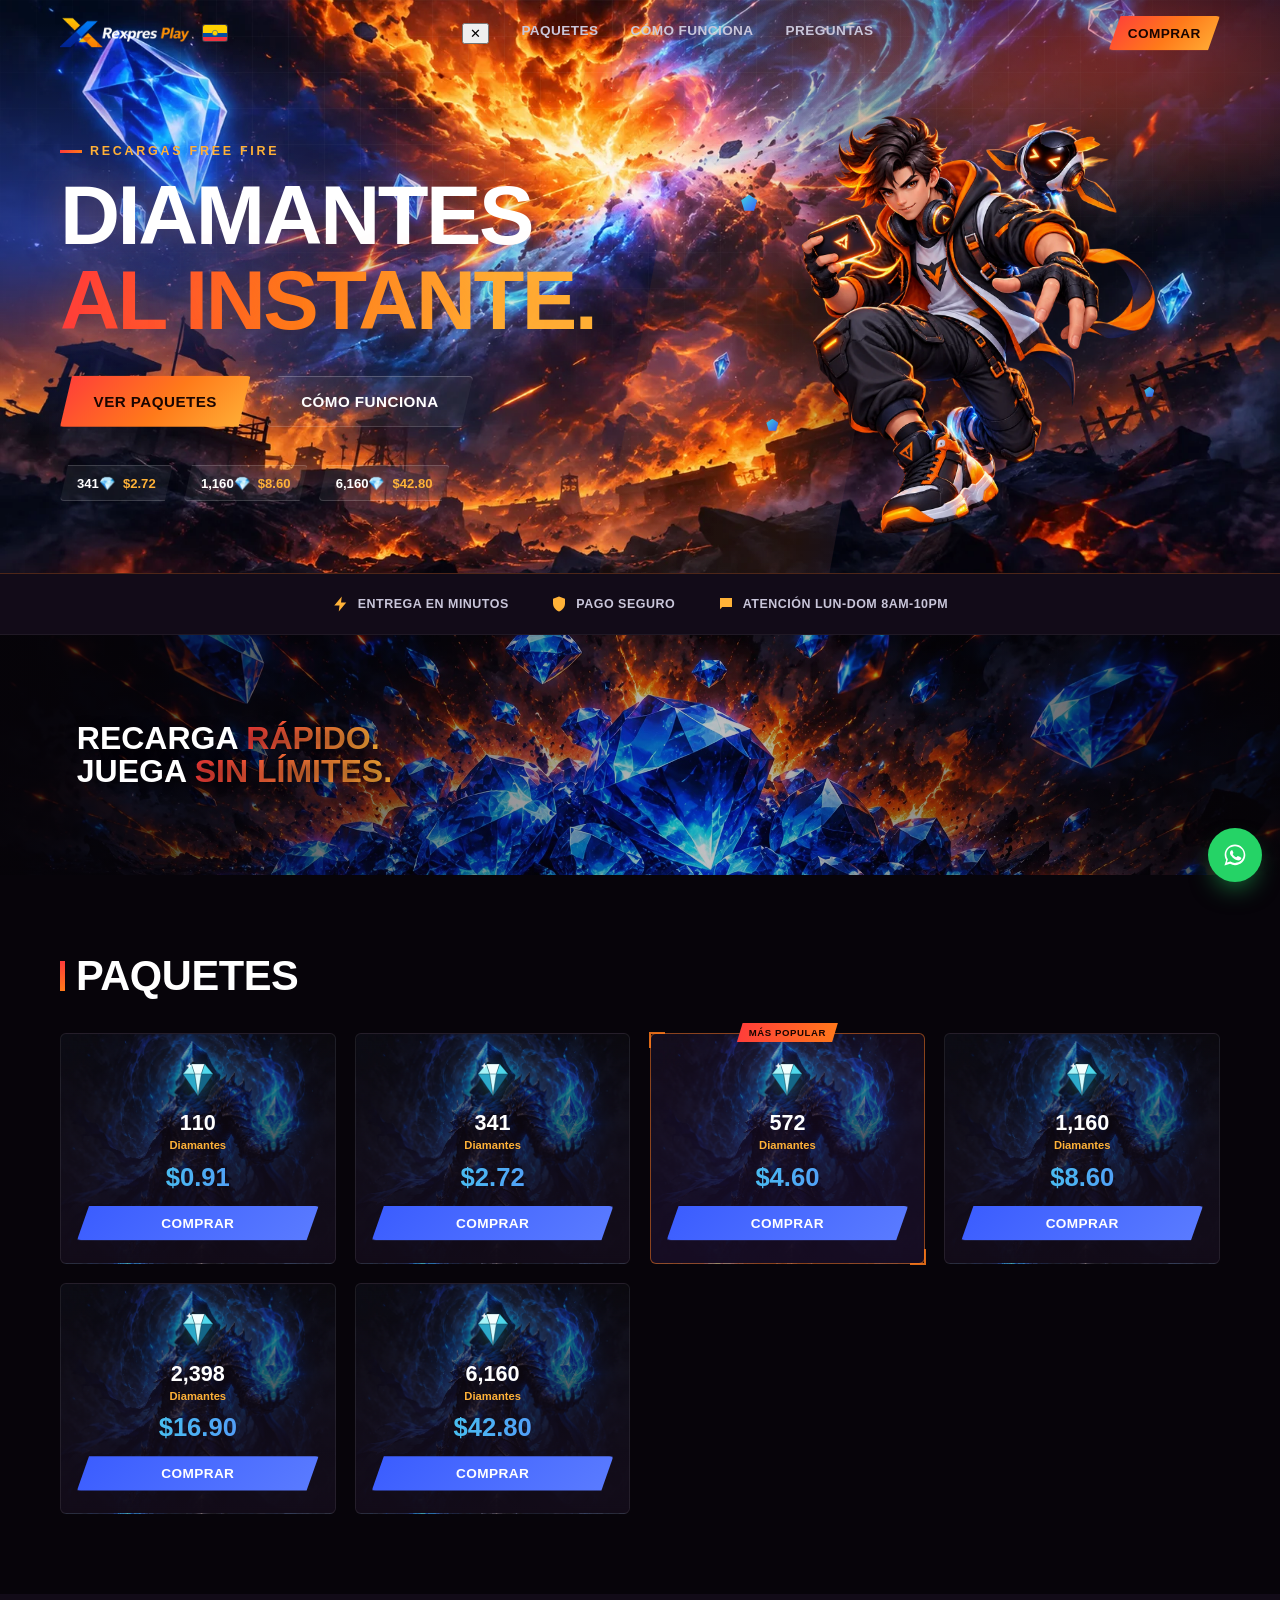
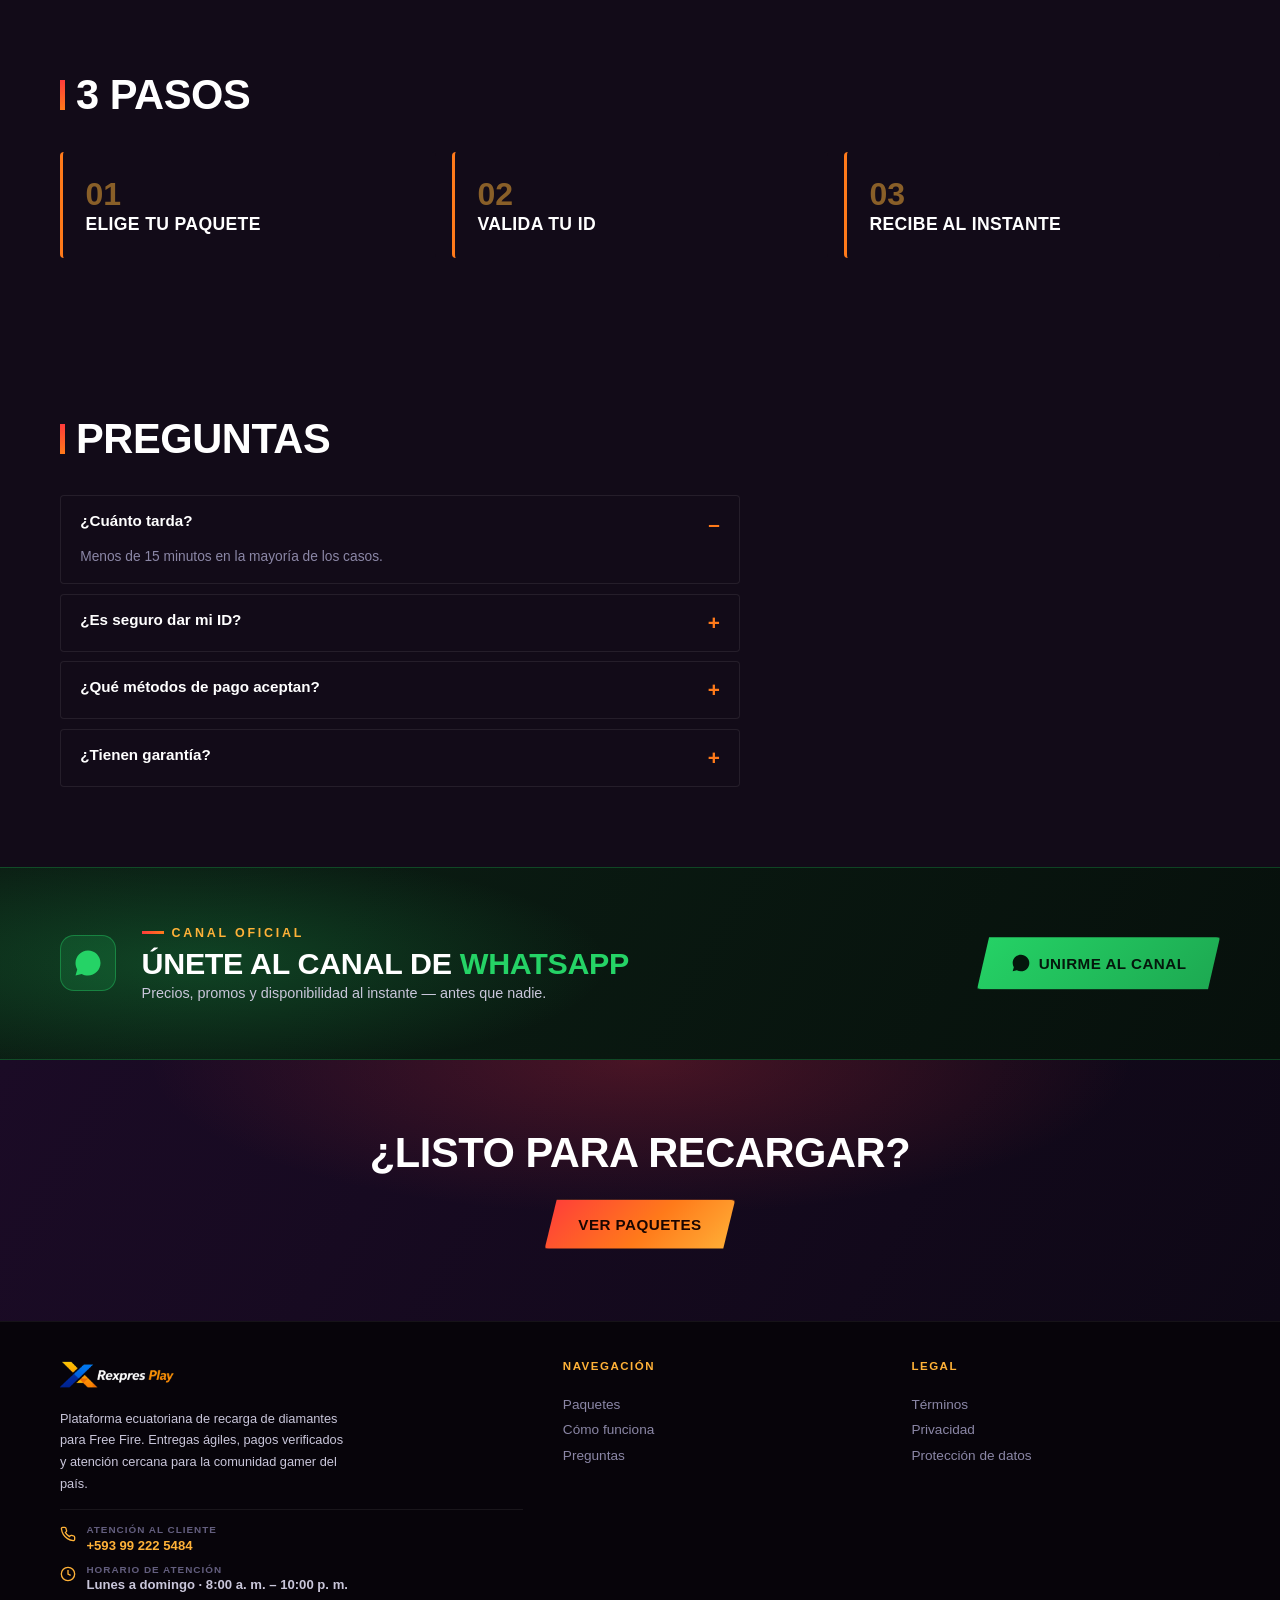
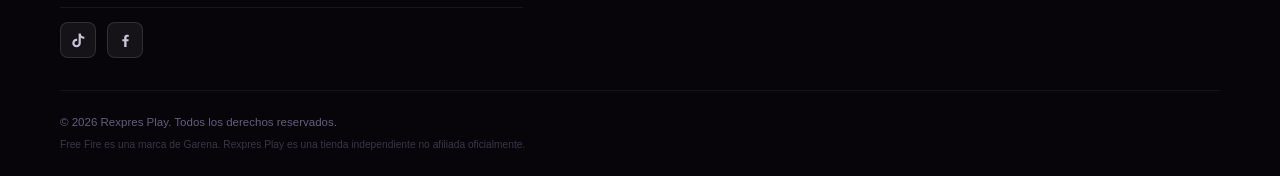
<file: index.html>
<!DOCTYPE html>
<html lang="es">
<head>
<meta charset="UTF-8">
<meta name="viewport" content="width=device-width, initial-scale=1.0">
<title>Rexpres Play — Diamantes Free Fire</title>
<meta name="description" content="Recarga diamantes de Free Fire al instante. Elige tu paquete, valida tu ID y paga seguro.">
<meta property="og:title" content="Rexpres Play — Diamantes Free Fire al instante">
<meta property="og:description" content="Elige tu paquete, coloca tu ID y paga seguro. Entrega en minutos.">
<meta property="og:image" content="og-image.webp">
<meta property="og:type" content="website">
<meta name="theme-color" content="#05070F">
<link rel="icon" href="data:image/svg+xml,%3Csvg xmlns='http://www.w3.org/2000/svg' viewBox='0 0 64 64'%3E%3Crect width='64' height='64' rx='10' fill='%2307040A'/%3E%3Cpolygon points='14,12 34,12 50,52 30,52' fill='%23FF7A1A'/%3E%3Cpolygon points='50,12 30,12 14,52 34,52' fill='%233A5CFF'/%3E%3C/svg%3E" type="image/svg+xml">
<style>
:root{
  --bg-0:#07040A; --bg-1:#120B18; --bg-2:#1B1024;
  --blue:#3A5CFF; --blue-2:#5B7CFF; --blue-glow:#7C97FF;
  --orange:#FF7A1A; --orange-2:#FFB238; --red:#FF3B3B;
  --cyan:#3FE0E8;
  --ink:#FFFFFF; --ink-dim:#C9C6DA; --ink-faint:#8B87A6; --muted:#635E7E;
  --paper:#F5F6FC;
  --font-d:Arial,Helvetica,sans-serif; --font-b:Arial,Helvetica,sans-serif; --font-m:Arial,Helvetica,sans-serif;
  --ease:cubic-bezier(.2,.85,.3,1);
}
*,*::before,*::after{box-sizing:border-box;}
html{scroll-behavior:smooth;}
@media (prefers-reduced-motion:reduce){*{animation-duration:.001ms!important;transition-duration:.001ms!important;}}
body{margin:0;background:var(--bg-0);color:var(--ink);font-family:var(--font-b);-webkit-font-smoothing:antialiased;overflow-x:hidden;}
img,svg{display:block;max-width:100%;}
a{color:inherit;text-decoration:none;}
h1,h2,h3{font-family:var(--font-d);margin:0;line-height:1.02;}
p{margin:0;}
.wrap{width:min(1160px,100% - 2rem);margin-inline:auto;}
::selection{background:var(--orange);color:var(--bg-0);}
:focus-visible{outline:3px solid var(--orange);outline-offset:2px;}

/* ---------- BUTTONS ---------- */
.btn{display:inline-flex;align-items:center;justify-content:center;gap:.5rem;font-family:var(--font-d);font-weight:900;letter-spacing:.03em;text-transform:uppercase;padding:1rem 2.1rem;border-radius:4px;border:none;cursor:pointer;transition:transform .2s var(--ease),box-shadow .2s var(--ease);font-size:.95rem;clip-path:polygon(12px 0,100% 0,calc(100% - 12px) 100%,0 100%);}
.btn--fire{background:linear-gradient(135deg,var(--red),var(--orange) 55%,var(--orange-2));color:#1A0500;box-shadow:0 0 0 1px rgba(255,122,26,.4),0 14px 34px -10px rgba(255,59,59,.7);}
.btn--fire:hover{transform:translateY(-2px) scale(1.02);box-shadow:0 0 0 1px rgba(255,122,26,.6),0 18px 40px -8px rgba(255,59,59,.85);}
.btn--ghost{background:rgba(255,255,255,.05);color:var(--ink);border:1px solid rgba(255,255,255,.22);}
.btn--ghost:hover{border-color:var(--orange);color:var(--orange-2);}
.btn--block{width:100%;}
.btn--blue{background:linear-gradient(135deg,var(--blue),var(--blue-2));color:#fff;box-shadow:0 0 0 1px rgba(91,124,255,.4),0 12px 28px -8px rgba(58,92,255,.7);}
.btn--blue:hover{transform:translateY(-2px);}

/* ---------- HEADER ---------- */
.site-header{position:fixed;inset:0 0 auto 0;z-index:200;padding:1rem 0;transition:background .3s,padding .3s;}
.site-header.on{background:rgba(5,7,15,.86);backdrop-filter:blur(12px);padding:.65rem 0;border-bottom:1px solid rgba(248,249,255,.06);}
.h-inner{display:flex;align-items:center;justify-content:space-between;gap:1rem;}
.brand{display:flex;align-items:center;gap:.55rem;}
.brand-logo{height:34px;width:auto;flex:none;}
.bmark{width:30px;height:26px;position:relative;flex:none;}
.bslab{position:absolute;width:60%;height:46%;clip-path:polygon(0 0,70% 0,100% 100%,30% 100%);}
.bslab.a{top:0;left:0;background:var(--blue-2);}
.bslab.b{bottom:0;right:0;background:var(--orange);}
.bword{font-family:var(--font-d);font-weight:900;font-size:1.2rem;text-transform:uppercase;letter-spacing:-.01em;}
.bword b{color:var(--ink);}
.bword i{color:var(--orange-2);font-style:normal;}
.flag-ec{width:24px;height:16px;border-radius:2px;overflow:hidden;flex:none;box-shadow:0 0 0 1px rgba(255,255,255,.18);margin-left:2px;}
.nav{display:flex;gap:2rem;}
.nav a{font-size:.85rem;font-weight:700;color:var(--ink-dim);text-transform:uppercase;letter-spacing:.03em;}
.nav a:hover{color:var(--orange-2);}
.h-actions{display:flex;align-items:center;gap:1rem;}
.navtog{display:none;background:none;border:none;width:34px;height:34px;flex-direction:column;justify-content:center;gap:5px;cursor:pointer;}
.navtog span{height:2px;background:var(--ink);border-radius:2px;}

/* ---------- HERO ---------- */
.hero{position:relative;padding:9rem 0 4.5rem;overflow:hidden;}
.hero::before{content:"";position:absolute;inset:0;
  background-image:
    radial-gradient(55% 50% at 88% 8%, rgba(255,59,59,.35), transparent 60%),
    radial-gradient(50% 45% at 78% 18%, rgba(255,122,26,.3), transparent 60%),
    radial-gradient(65% 60% at 4% 40%, rgba(58,92,255,.45), transparent 60%),
    url('hero-bg.webp');
  background-size:auto,auto,auto,cover;
  background-position:center;
  background-repeat:no-repeat;
  background-color:var(--bg-0);
  z-index:-3;}
.hero::after{content:"";position:absolute;inset:0;background-image:linear-gradient(rgba(255,255,255,.045) 1px,transparent 1px),linear-gradient(90deg,rgba(255,255,255,.045) 1px,transparent 1px);background-size:36px 36px;mask-image:radial-gradient(65% 60% at 50% 15%,black,transparent);z-index:-2;}
.hero-slash{position:absolute;top:-15%;left:38%;width:60%;height:150%;background:linear-gradient(100deg,rgba(255,122,26,0) 0%,rgba(255,122,26,.12) 45%,rgba(58,92,255,.14) 60%,rgba(58,92,255,0) 100%);clip-path:polygon(30% 0,60% 0,40% 100%,10% 100%);z-index:-1;pointer-events:none;}
.hero-grid{display:grid;grid-template-columns:1.1fr .9fr;gap:2.5rem;align-items:center;position:relative;}
.eyebrow{font-family:var(--font-m);font-weight:900;font-size:.78rem;letter-spacing:.22em;text-transform:uppercase;color:var(--orange-2);margin:0 0 1rem;display:flex;align-items:center;gap:.5rem;}
.eyebrow::before{content:"";width:22px;height:3px;background:linear-gradient(90deg,var(--red),var(--orange));}
.hero h1{font-size:clamp(2.9rem,7.4vw,5.2rem);font-weight:900;letter-spacing:-.03em;text-transform:uppercase;text-shadow:0 0 40px rgba(255,122,26,.35);}
.hero h1 em{font-style:normal;background:linear-gradient(100deg,var(--red) 5%,var(--orange) 45%,var(--orange-2) 80%);-webkit-background-clip:text;background-clip:text;color:transparent;}
.hero-cta{display:flex;gap:1rem;flex-wrap:wrap;margin-top:2rem;}

.gemwrap{position:relative;display:flex;align-items:center;justify-content:center;min-height:320px;}
.gem-big{width:min(320px,80vw);filter:drop-shadow(0 30px 60px rgba(58,92,255,.35));animation:spin 14s linear infinite;}
@keyframes spin{0%{transform:rotateY(0);}50%{transform:rotateY(18deg);}100%{transform:rotateY(0);}}
.gem-particle{position:absolute;clip-path:polygon(50% 0%,100% 35%,80% 100%,20% 100%,0% 35%);background:linear-gradient(135deg,var(--cyan),var(--blue));animation:float 8s ease-in-out infinite;}
@keyframes float{0%,100%{transform:translateY(0) rotate(0);}50%{transform:translateY(-22px) rotate(14deg);}}
.hero-char{position:absolute;inset:0;margin:auto;max-width:min(420px,85vw);max-height:520px;z-index:2;filter:drop-shadow(0 25px 50px rgba(0,0,0,.55));animation:float 7s ease-in-out infinite;}

.promo-banner{position:relative;height:clamp(140px,22vw,240px);overflow:hidden;background:linear-gradient(120deg,#1B0B26,#0E0816);}
.promo-banner img{width:100%;height:100%;object-fit:cover;object-position:center;}
.promo-banner .pb-overlay{position:absolute;inset:0;background:linear-gradient(90deg,rgba(7,4,10,.85) 0%,rgba(7,4,10,.25) 55%,rgba(7,4,10,.75) 100%);
  display:flex;align-items:center;padding:0 6vw;}
.promo-banner h3{font-size:clamp(1.3rem,3.5vw,2rem);text-transform:uppercase;color:#fff;text-shadow:0 2px 12px rgba(0,0,0,.6);}
.promo-banner h3 em{font-style:normal;background:linear-gradient(100deg,var(--red),var(--orange-2));-webkit-background-clip:text;background-clip:text;color:transparent;}

.quickpick{display:flex;gap:.7rem;margin-top:2.4rem;flex-wrap:wrap;}
.qchip{display:flex;align-items:center;gap:.5rem;background:rgba(255,255,255,.06);border:1px solid rgba(255,255,255,.16);border-radius:4px;padding:.6rem 1rem;cursor:pointer;transition:border-color .2s,transform .2s;font-family:var(--font-m);font-weight:700;font-size:.82rem;clip-path:polygon(8px 0,100% 0,calc(100% - 8px) 100%,0 100%);}
.qchip:hover{border-color:var(--orange);transform:translateY(-2px);background:rgba(255,122,26,.1);}
.qchip b{color:var(--ink);}
.qchip span{color:var(--orange-2);font-weight:900;}

@media (max-width:920px){
  .hero-grid{grid-template-columns:1fr;}
  .gemwrap{order:-1;min-height:220px;}
  .gem-big{width:200px;}
}

/* ---------- TRUST STRIP (icons only, minimal text) ---------- */
.trust{background:var(--bg-1);padding:1.3rem 0;border-top:1px solid rgba(255,122,26,.25);border-bottom:1px solid rgba(255,255,255,.06);}
.trust-in{display:flex;justify-content:center;gap:2.6rem;flex-wrap:wrap;}
.trust-item{display:flex;align-items:center;gap:.5rem;color:var(--ink-dim);font-size:.78rem;font-weight:900;font-family:var(--font-d);text-transform:uppercase;letter-spacing:.04em;}
.trust-item svg{width:18px;height:18px;color:var(--orange-2);}

/* ---------- SECTION ---------- */
.section{padding:5rem 0;}
.s-head{margin-bottom:2.2rem;display:flex;align-items:flex-end;justify-content:space-between;gap:1rem;flex-wrap:wrap;}
.s-head h2{font-size:clamp(1.9rem,3.8vw,2.6rem);text-transform:uppercase;letter-spacing:-.01em;position:relative;padding-left:1rem;}
.s-head h2::before{content:"";position:absolute;left:0;top:.15em;bottom:.15em;width:5px;background:linear-gradient(180deg,var(--red),var(--orange));}
.s-head p{color:var(--ink-faint);font-family:var(--font-m);font-weight:700;font-size:.85rem;text-transform:uppercase;letter-spacing:.05em;}
[data-reveal]{opacity:0;transform:translateY(24px);transition:opacity .6s var(--ease),transform .6s var(--ease);}
[data-reveal].vis{opacity:1;transform:none;}

/* ---------- PACKAGE GRID ---------- */
.pgrid{display:grid;grid-template-columns:repeat(2,1fr);gap:.9rem;}
@media (min-width:640px){.pgrid{grid-template-columns:repeat(3,1fr);gap:1.1rem;}}
@media (min-width:1000px){.pgrid{grid-template-columns:repeat(4,1fr);gap:1.2rem;}}

.pcard{position:relative;isolation:isolate;background-image:linear-gradient(180deg,rgba(18,11,24,.35) 0%,rgba(18,11,24,.78) 62%,var(--bg-1) 100%),url('pack-bg.webp');background-size:cover,cover;background-position:center,center 20%;background-color:var(--bg-2);border:1px solid rgba(255,255,255,.08);border-radius:6px;padding:1.6rem 1rem 1.4rem;text-align:center;cursor:pointer;transition:transform .25s var(--ease),box-shadow .25s var(--ease);}
.pcard::before,.pcard::after{content:"";position:absolute;width:16px;height:16px;border:2px solid var(--orange);opacity:0;transition:opacity .25s;}
.pcard::before{top:-2px;left:-2px;border-right:none;border-bottom:none;}
.pcard::after{bottom:-2px;right:-2px;border-left:none;border-top:none;}
.pcard:hover{transform:translateY(-6px);box-shadow:0 18px 40px -14px rgba(255,122,26,.45);}
.pcard:hover::before,.pcard:hover::after{opacity:1;}
.pcard.hot{border-color:rgba(255,122,26,.5);background-image:linear-gradient(180deg,rgba(42,16,53,.32) 0%,rgba(22,12,34,.82) 62%,#160C22 100%),url('pack-bg.webp');background-size:cover,cover;background-position:center,center 20%;background-color:#1B1024;}
.pcard.hot::before,.pcard.hot::after{opacity:.85;}
.ptag{position:absolute;top:-11px;left:50%;transform:translateX(-50%);background:linear-gradient(100deg,var(--red),var(--orange));color:#1A0500;font-family:var(--font-d);font-weight:900;font-size:.6rem;letter-spacing:.06em;text-transform:uppercase;padding:.28rem .75rem;white-space:nowrap;clip-path:polygon(6px 0,100% 0,calc(100% - 6px) 100%,0 100%);}
.pgem{width:40px;margin:0 auto .7rem;filter:drop-shadow(0 4px 10px rgba(63,224,232,.35));}
.pamt{font-family:var(--font-m);font-weight:900;font-size:1.35rem;color:var(--ink);}
.pamt small{color:var(--orange-2);font-size:.7rem;font-weight:700;display:block;margin-top:.2rem;}
.pprice{font-family:var(--font-m);font-weight:900;font-size:1.6rem;margin:.7rem 0 .9rem;background:linear-gradient(100deg,var(--cyan),var(--blue-2));-webkit-background-clip:text;background-clip:text;color:transparent;}

.mem-row{display:flex;gap:1rem;margin-top:1rem;flex-wrap:wrap;}
.mem-card{flex:1 1 220px;background:var(--bg-1);border:1px solid rgba(248,249,255,.08);border-radius:14px;padding:1.2rem 1.4rem;display:flex;align-items:center;justify-content:space-between;gap:1rem;cursor:pointer;transition:border-color .2s;}
.mem-card:hover{border-color:var(--blue-2);}
.mem-card h3{font-size:1rem;color:var(--ink);}
.mem-card span{font-family:var(--font-m);color:var(--orange-2);font-weight:700;}

/* ---------- STEPS (compact) ---------- */
.steps{display:grid;grid-template-columns:repeat(3,1fr);gap:1rem;}
.step{position:relative;background:var(--bg-1);border-left:3px solid var(--orange);border-radius:4px;padding:1.5rem 1.4rem;}
.step em{font-style:normal;font-family:var(--font-m);font-weight:900;color:var(--orange-2);font-size:2rem;opacity:.5;}
.step h3{margin-top:.2rem;font-size:1.1rem;text-transform:uppercase;letter-spacing:.02em;}
@media (max-width:760px){.steps{grid-template-columns:1fr;}}

/* ---------- REVIEW STRIP (minimal) ---------- */
.rev-strip{display:flex;gap:1rem;overflow-x:auto;padding-bottom:.4rem;scrollbar-width:none;}
.rev-strip::-webkit-scrollbar{display:none;}
.rev{flex:0 0 auto;min-width:230px;background:var(--bg-1);border:1px solid rgba(255,255,255,.08);border-top:2px solid var(--cyan);border-radius:4px;padding:1.1rem 1.3rem;}
.rev .stars{color:var(--orange-2);font-size:.85rem;letter-spacing:.1em;}
.rev p{margin-top:.5rem;font-size:.88rem;color:var(--ink-dim);}
.rev b{display:block;margin-top:.6rem;font-size:.78rem;color:var(--blue-glow);text-transform:uppercase;letter-spacing:.03em;}

/* ---------- FAQ (compact) ---------- */
.faq{display:grid;gap:.6rem;max-width:680px;}
.fitem{background:var(--bg-1);border:1px solid rgba(255,255,255,.08);border-radius:4px;padding:1rem 1.2rem;}
.fitem summary{cursor:pointer;font-weight:700;list-style:none;display:flex;justify-content:space-between;gap:1rem;font-size:.95rem;}
.fitem summary::-webkit-details-marker{display:none;}
.fitem summary::after{content:"+";font-family:var(--font-m);color:var(--orange);font-size:1.3rem;font-weight:900;}
.fitem[open] summary::after{content:"–";}
.fitem p{margin-top:.6rem;color:var(--ink-faint);font-size:.86rem;line-height:1.55;}

/* ---------- FINAL CTA ---------- */
.finalcta{background:linear-gradient(120deg,#1B0B26,#0E0816);padding:4.5rem 0;text-align:center;position:relative;overflow:hidden;}
.finalcta::before{content:"";position:absolute;inset:0;background:radial-gradient(55% 85% at 50% 0%,rgba(255,59,59,.22),transparent 70%);}
.finalcta h2{position:relative;font-size:clamp(1.9rem,4vw,2.6rem);text-transform:uppercase;letter-spacing:-.01em;}
.finalcta .btn{position:relative;margin-top:1.6rem;}

/* ---------- FOOTER ---------- */
footer{background:var(--bg-0);padding:2.4rem 0 1.4rem;border-top:1px solid rgba(248,249,255,.06);}
.f-grid{display:grid;grid-template-columns:1fr;gap:2rem;padding-bottom:2rem;border-bottom:1px solid rgba(255,255,255,.06);margin-bottom:1.4rem;}
.f-logo{height:30px;width:auto;max-width:180px;align-self:flex-start;margin-bottom:.2rem;}
.f-col-title{font-family:var(--font-d);font-weight:900;font-size:.72rem;color:var(--orange-2);text-transform:uppercase;letter-spacing:1.5px;margin-bottom:.9rem;}
.f-col{display:flex;flex-direction:column;gap:.65rem;}
.f-col a{font-size:.85rem;color:var(--ink-faint);width:fit-content;}
.f-col a:hover{color:var(--orange-2);}
.f-col--brand{gap:.9rem;}
.f-desc{font-size:.8rem;color:var(--ink-dim);line-height:1.7;max-width:40ch;}
.f-info{display:flex;flex-direction:column;gap:.7rem;padding:.9rem 0;border-top:1px solid rgba(255,255,255,.07);border-bottom:1px solid rgba(255,255,255,.07);}
.f-info-row{display:flex;align-items:flex-start;gap:.65rem;}
.f-info-row svg{width:16px;height:16px;flex:none;margin-top:2px;color:var(--orange-2);}
.f-info-row div{display:flex;flex-direction:column;gap:.15rem;}
.f-info-lbl{font-size:.62rem;font-weight:900;text-transform:uppercase;letter-spacing:1px;color:var(--muted);}
.f-info-row a,.f-info-row span:not(.f-info-lbl){font-size:.82rem;color:var(--ink-dim);font-weight:600;}
.f-info-row a{color:var(--orange-2);font-weight:800;}
.f-info-row a:hover{text-decoration:underline;}
.f-social{display:flex;gap:.7rem;}
.f-social a{width:36px;height:36px;border-radius:8px;background:rgba(255,255,255,.06);border:1px solid rgba(255,255,255,.12);
  display:flex;align-items:center;justify-content:center;color:var(--ink-dim);transition:border-color .2s,color .2s,transform .2s;}
.f-social a:hover{border-color:var(--orange);color:var(--orange-2);transform:translateY(-2px);}
.f-social svg{width:17px;height:17px;}
.f-col-pair{display:grid;grid-template-columns:1fr 1fr;gap:1.4rem;}
.f-legal{font-size:.72rem;color:var(--muted);line-height:1.7;}
.f-disclaimer{font-size:.64rem;opacity:.55;margin-top:.2rem;}
@media (min-width:760px){
  .f-grid{grid-template-columns:1.5fr 1fr 1fr;gap:2.5rem;}
  .f-col-pair{display:contents;}
}

.wa-fab{position:fixed;right:1.1rem;bottom:1.1rem;z-index:150;width:54px;height:54px;border-radius:50%;background:#25D366;color:#fff;display:flex;align-items:center;justify-content:center;box-shadow:0 12px 26px -8px rgba(37,211,102,.6);}
.wa-fab svg{width:26px;height:26px;}

/* ---------- WHATSAPP CHANNEL ---------- */
.wa-channel{background:linear-gradient(120deg,#0B1F14,#07100C);padding:3.6rem 0;position:relative;overflow:hidden;border-top:1px solid rgba(37,211,102,.25);border-bottom:1px solid rgba(37,211,102,.25);}
.wa-channel::before{content:"";position:absolute;inset:0;background:radial-gradient(50% 90% at 15% 50%,rgba(37,211,102,.22),transparent 65%);}
.wa-channel__inner{position:relative;display:flex;align-items:center;gap:1.6rem;flex-wrap:wrap;}
.wa-channel__icon{width:56px;height:56px;min-width:56px;border-radius:14px;background:rgba(37,211,102,.15);border:1px solid rgba(37,211,102,.4);display:flex;align-items:center;justify-content:center;color:#25D366;}
.wa-channel__icon svg{width:30px;height:30px;}
.wa-channel__text{flex:1;min-width:220px;}
.wa-channel__text h2{font-size:clamp(1.4rem,3vw,1.9rem);text-transform:uppercase;letter-spacing:-.01em;}
.wa-channel__text h2 em{font-style:normal;color:#25D366;}
.wa-channel__text p:last-child{margin-top:.4rem;color:var(--ink-dim);font-size:.9rem;}
.wa-channel__btn{background:linear-gradient(135deg,#25D366,#1DA851);color:#04170c;box-shadow:0 0 0 1px rgba(37,211,102,.4),0 14px 30px -10px rgba(37,211,102,.7);white-space:nowrap;}
.wa-channel__btn:hover{transform:translateY(-2px);}
@media (max-width:640px){.wa-channel__inner{text-align:center;flex-direction:column;}}
@media (max-width:860px){
  .nav{position:fixed;inset:0 0 auto 0;width:100%;background:var(--bg-1);flex-direction:column;align-items:flex-start;
    padding:5.5rem 1.6rem 2.2rem;transform:translateY(-100%);transition:transform .32s var(--ease);gap:1.3rem;
    border-bottom:2px solid var(--orange);max-height:100vh;overflow-y:auto;z-index:199;}
  .nav.open{transform:translateY(0);}
  .nav a{font-size:1.05rem;padding:.3rem 0;width:100%;}
  .nav-close{position:absolute;top:1rem;right:1.2rem;width:38px;height:38px;background:rgba(255,255,255,.08);
    border:1px solid rgba(255,255,255,.18);border-radius:8px;color:var(--ink);font-size:1.3rem;line-height:1;
    display:flex;align-items:center;justify-content:center;cursor:pointer;}
  .navtog{display:flex;}
  .h-actions .btn{display:none;}
}

</style>

</head>
<body>

<header class="site-header" id="hdr">
  <div class="wrap h-inner">
    <a href="#top" class="brand">
      <img src="logo.png" alt="Rexpres Play" class="brand-logo"
           onerror="this.style.display='none'">
      <svg class="flag-ec" viewBox="0 0 30 20" role="img" aria-label="Ecuador">
        <rect width="30" height="20" fill="#FFD100"/>
        <rect y="10" width="30" height="10" fill="#034EA2"/>
        <rect y="15" width="30" height="5" fill="#EF3340"/>
        <circle cx="15" cy="10" r="3.4" fill="#FFD100" stroke="#034EA2" stroke-width=".6"/>
      </svg>
    </a>
    <nav class="nav" id="nav">
      <button class="nav-close" id="navClose" aria-label="Cerrar menú">✕</button>
      <a href="#paquetes">Paquetes</a>
      <a href="#como">Cómo funciona</a>
      <a href="#preguntas">Preguntas</a>
    </nav>
    <div class="h-actions">
      <a href="#paquetes" class="btn btn--fire" style="padding:.6rem 1.2rem;font-size:.85rem;">Comprar</a>
      <button class="navtog" id="navtog" aria-label="Menú" aria-expanded="false"><span></span><span></span><span></span></button>
    </div>
  </div>
</header>

<main id="top">

<section class="hero">
  <div class="hero-slash" aria-hidden="true"></div>
  <div class="wrap hero-grid">
    <div>
      <p class="eyebrow">Recargas Free Fire</p>
      <h1>Diamantes<br><em>al instante.</em></h1>
      <div class="hero-cta">
        <a href="#paquetes" class="btn btn--fire">Ver paquetes</a>
        <a href="#como" class="btn btn--ghost">Cómo funciona</a>
      </div>
      <div class="quickpick" data-reveal>
        <div class="qchip" data-buy data-amt="341" data-bonus="0" data-price="2.72"><b>341💎</b><span>$2.72</span></div>
        <div class="qchip" data-buy data-amt="1,160" data-bonus="0" data-price="8.60"><b>1,160💎</b><span>$8.60</span></div>
        <div class="qchip" data-buy data-amt="6,160" data-bonus="0" data-price="42.80"><b>6,160💎</b><span>$42.80</span></div>
      </div>
    </div>
    <div class="gemwrap">
      <img src="hero-character.webp" alt="" class="hero-char" fetchpriority="high"
           onerror="this.style.display='none'"
           onload="this.nextElementSibling.style.display='none'">
      <svg class="gem-big" viewBox="0 0 200 200">
        <defs>
          <linearGradient id="gA" x1="0" y1="0" x2="1" y2="1">
            <stop offset="0%" stop-color="#7C97FF"/><stop offset="100%" stop-color="#3A5CFF"/>
          </linearGradient>
          <linearGradient id="gB" x1="0" y1="0" x2="1" y2="1">
            <stop offset="0%" stop-color="#3FE0E8"/><stop offset="100%" stop-color="#1E9FB3"/>
          </linearGradient>
          <linearGradient id="gC" x1="0" y1="0" x2="1" y2="1">
            <stop offset="0%" stop-color="#FFC24D"/><stop offset="100%" stop-color="#FF9F1C"/>
          </linearGradient>
        </defs>
        <polygon points="100,15 175,70 140,185 60,185 25,70" fill="url(#gA)"/>
        <polygon points="100,15 175,70 100,90" fill="url(#gC)"/>
        <polygon points="100,15 25,70 100,90" fill="url(#gB)"/>
        <polygon points="25,70 100,90 60,185" fill="#2A45C9" opacity=".85"/>
        <polygon points="175,70 100,90 140,185" fill="#1E9FB3" opacity=".85"/>
      </svg>
      <span class="gem-particle" style="width:16px;height:16px;top:10%;left:5%;"></span>
      <span class="gem-particle" style="width:10px;height:10px;top:70%;left:85%;animation-delay:2s;"></span>
      <span class="gem-particle" style="width:12px;height:12px;top:80%;left:10%;animation-delay:4s;"></span>
    </div>
  </div>
</section>

<section class="trust">
  <div class="wrap trust-in">
    <div class="trust-item"><svg viewBox="0 0 24 24"><path d="M13 2 3 14h7l-1 8 10-12h-7l1-8z" fill="currentColor"/></svg>Entrega en minutos</div>
    <div class="trust-item"><svg viewBox="0 0 24 24"><path d="M12 2 4 5v6c0 5 3.4 9.4 8 11 4.6-1.6 8-6 8-11V5l-8-3z" fill="currentColor"/></svg>Pago seguro</div>
    <div class="trust-item"><svg viewBox="0 0 24 24"><path d="M4 4h16v12H7l-3 3V4z" fill="currentColor"/></svg>Atención Lun-Dom 8am-10pm</div>
  </div>
</section>

<div class="promo-banner" id="promoBanner">
  <img src="diamonds-banner.webp" alt="Diamantes Free Fire"
       loading="lazy"
       onerror="document.getElementById('promoBanner').style.display='none'">
  <div class="pb-overlay">
    <h3>Recarga <em>rápido.</em><br>Juega <em>sin límites.</em></h3>
  </div>
</div>

<section class="section" id="paquetes">
  <div class="wrap">
    <div class="s-head" data-reveal><h2>Paquetes</h2></div>
    <div class="pgrid" data-reveal>
      <article class="pcard" data-buy data-amt="110" data-bonus="0" data-price="0.91">
        <svg class="pgem" viewBox="0 0 48 48"><polygon points="16,6 32,6 28,18 20,18" fill="#F4FFFE"/><polygon points="16,6 6,18 20,18" fill="#A6F3F7"/><polygon points="32,6 42,18 28,18" fill="#4FD8EB"/><polygon points="6,18 24,44 20,18" fill="#2CA9C9"/><polygon points="42,18 24,44 28,18" fill="#146788"/><polygon points="20,18 24,44 28,18" fill="#D8FCFF"/><g stroke="#0B4A5C" stroke-width="0.6" stroke-linejoin="round" fill="none" opacity=".55"><polygon points="16,6 32,6 28,18 20,18"/><polygon points="16,6 6,18 20,18"/><polygon points="32,6 42,18 28,18"/><polygon points="6,18 24,44 20,18"/><polygon points="42,18 24,44 28,18"/><polygon points="20,18 24,44 28,18"/></g><path d="M13.5 4.5 14.6 7.2 17.3 8.3 14.6 9.4 13.5 12.1 12.4 9.4 9.7 8.3 12.4 7.2Z" fill="#fff" opacity=".9"/></svg>
        <p class="pamt">110<small>Diamantes</small></p><p class="pprice">$0.91</p>
        <button class="btn btn--blue btn--block" style="padding:.6rem;font-size:.85rem;">Comprar</button>
      </article>
      <article class="pcard" data-buy data-amt="341" data-bonus="0" data-price="2.72">
        <svg class="pgem" viewBox="0 0 48 48"><polygon points="16,6 32,6 28,18 20,18" fill="#F4FFFE"/><polygon points="16,6 6,18 20,18" fill="#A6F3F7"/><polygon points="32,6 42,18 28,18" fill="#4FD8EB"/><polygon points="6,18 24,44 20,18" fill="#2CA9C9"/><polygon points="42,18 24,44 28,18" fill="#146788"/><polygon points="20,18 24,44 28,18" fill="#D8FCFF"/><g stroke="#0B4A5C" stroke-width="0.6" stroke-linejoin="round" fill="none" opacity=".55"><polygon points="16,6 32,6 28,18 20,18"/><polygon points="16,6 6,18 20,18"/><polygon points="32,6 42,18 28,18"/><polygon points="6,18 24,44 20,18"/><polygon points="42,18 24,44 28,18"/><polygon points="20,18 24,44 28,18"/></g><path d="M13.5 4.5 14.6 7.2 17.3 8.3 14.6 9.4 13.5 12.1 12.4 9.4 9.7 8.3 12.4 7.2Z" fill="#fff" opacity=".9"/></svg>
        <p class="pamt">341<small>Diamantes</small></p><p class="pprice">$2.72</p>
        <button class="btn btn--blue btn--block" style="padding:.6rem;font-size:.85rem;">Comprar</button>
      </article>
      <article class="pcard hot" data-buy data-amt="572" data-bonus="0" data-price="4.60">
        <span class="ptag">Más popular</span>
        <svg class="pgem" viewBox="0 0 48 48"><polygon points="16,6 32,6 28,18 20,18" fill="#F4FFFE"/><polygon points="16,6 6,18 20,18" fill="#A6F3F7"/><polygon points="32,6 42,18 28,18" fill="#4FD8EB"/><polygon points="6,18 24,44 20,18" fill="#2CA9C9"/><polygon points="42,18 24,44 28,18" fill="#146788"/><polygon points="20,18 24,44 28,18" fill="#D8FCFF"/><g stroke="#0B4A5C" stroke-width="0.6" stroke-linejoin="round" fill="none" opacity=".55"><polygon points="16,6 32,6 28,18 20,18"/><polygon points="16,6 6,18 20,18"/><polygon points="32,6 42,18 28,18"/><polygon points="6,18 24,44 20,18"/><polygon points="42,18 24,44 28,18"/><polygon points="20,18 24,44 28,18"/></g><path d="M13.5 4.5 14.6 7.2 17.3 8.3 14.6 9.4 13.5 12.1 12.4 9.4 9.7 8.3 12.4 7.2Z" fill="#fff" opacity=".9"/></svg>
        <p class="pamt">572<small>Diamantes</small></p><p class="pprice">$4.60</p>
        <button class="btn btn--blue btn--block" style="padding:.6rem;font-size:.85rem;">Comprar</button>
      </article>
      <article class="pcard" data-buy data-amt="1,160" data-bonus="0" data-price="8.60">
        <svg class="pgem" viewBox="0 0 48 48"><polygon points="16,6 32,6 28,18 20,18" fill="#F4FFFE"/><polygon points="16,6 6,18 20,18" fill="#A6F3F7"/><polygon points="32,6 42,18 28,18" fill="#4FD8EB"/><polygon points="6,18 24,44 20,18" fill="#2CA9C9"/><polygon points="42,18 24,44 28,18" fill="#146788"/><polygon points="20,18 24,44 28,18" fill="#D8FCFF"/><g stroke="#0B4A5C" stroke-width="0.6" stroke-linejoin="round" fill="none" opacity=".55"><polygon points="16,6 32,6 28,18 20,18"/><polygon points="16,6 6,18 20,18"/><polygon points="32,6 42,18 28,18"/><polygon points="6,18 24,44 20,18"/><polygon points="42,18 24,44 28,18"/><polygon points="20,18 24,44 28,18"/></g><path d="M13.5 4.5 14.6 7.2 17.3 8.3 14.6 9.4 13.5 12.1 12.4 9.4 9.7 8.3 12.4 7.2Z" fill="#fff" opacity=".9"/></svg>
        <p class="pamt">1,160<small>Diamantes</small></p><p class="pprice">$8.60</p>
        <button class="btn btn--blue btn--block" style="padding:.6rem;font-size:.85rem;">Comprar</button>
      </article>
      <article class="pcard" data-buy data-amt="2,398" data-bonus="0" data-price="16.90">
        <svg class="pgem" viewBox="0 0 48 48"><polygon points="16,6 32,6 28,18 20,18" fill="#F4FFFE"/><polygon points="16,6 6,18 20,18" fill="#A6F3F7"/><polygon points="32,6 42,18 28,18" fill="#4FD8EB"/><polygon points="6,18 24,44 20,18" fill="#2CA9C9"/><polygon points="42,18 24,44 28,18" fill="#146788"/><polygon points="20,18 24,44 28,18" fill="#D8FCFF"/><g stroke="#0B4A5C" stroke-width="0.6" stroke-linejoin="round" fill="none" opacity=".55"><polygon points="16,6 32,6 28,18 20,18"/><polygon points="16,6 6,18 20,18"/><polygon points="32,6 42,18 28,18"/><polygon points="6,18 24,44 20,18"/><polygon points="42,18 24,44 28,18"/><polygon points="20,18 24,44 28,18"/></g><path d="M13.5 4.5 14.6 7.2 17.3 8.3 14.6 9.4 13.5 12.1 12.4 9.4 9.7 8.3 12.4 7.2Z" fill="#fff" opacity=".9"/></svg>
        <p class="pamt">2,398<small>Diamantes</small></p><p class="pprice">$16.90</p>
        <button class="btn btn--blue btn--block" style="padding:.6rem;font-size:.85rem;">Comprar</button>
      </article>
      <article class="pcard" data-buy data-amt="6,160" data-bonus="0" data-price="42.80">
        <svg class="pgem" viewBox="0 0 48 48"><polygon points="16,6 32,6 28,18 20,18" fill="#F4FFFE"/><polygon points="16,6 6,18 20,18" fill="#A6F3F7"/><polygon points="32,6 42,18 28,18" fill="#4FD8EB"/><polygon points="6,18 24,44 20,18" fill="#2CA9C9"/><polygon points="42,18 24,44 28,18" fill="#146788"/><polygon points="20,18 24,44 28,18" fill="#D8FCFF"/><g stroke="#0B4A5C" stroke-width="0.6" stroke-linejoin="round" fill="none" opacity=".55"><polygon points="16,6 32,6 28,18 20,18"/><polygon points="16,6 6,18 20,18"/><polygon points="32,6 42,18 28,18"/><polygon points="6,18 24,44 20,18"/><polygon points="42,18 24,44 28,18"/><polygon points="20,18 24,44 28,18"/></g><path d="M13.5 4.5 14.6 7.2 17.3 8.3 14.6 9.4 13.5 12.1 12.4 9.4 9.7 8.3 12.4 7.2Z" fill="#fff" opacity=".9"/></svg>
        <p class="pamt">6,160<small>Diamantes</small></p><p class="pprice">$42.80</p>
        <button class="btn btn--blue btn--block" style="padding:.6rem;font-size:.85rem;">Comprar</button>
      </article>
    </div>

  </div>
</section>

<section class="section" id="como" style="background:var(--bg-1);">
  <div class="wrap">
    <div class="s-head" data-reveal><h2>3 pasos</h2></div>
    <div class="steps" data-reveal>
      <div class="step"><em>01</em><h3>Elige tu paquete</h3></div>
      <div class="step"><em>02</em><h3>Valida tu ID</h3></div>
      <div class="step"><em>03</em><h3>Recibe al instante</h3></div>
    </div>
  </div>
</section>

<section class="section" id="preguntas" style="background:var(--bg-1);">
  <div class="wrap">
    <div class="s-head" data-reveal><h2>Preguntas</h2></div>
    <div class="faq" data-reveal>
      <details class="fitem" open><summary>¿Cuánto tarda?</summary><p>Menos de 15 minutos en la mayoría de los casos.</p></details>
      <details class="fitem"><summary>¿Es seguro dar mi ID?</summary><p>Sí, nunca pedimos tu contraseña.</p></details>
      <details class="fitem"><summary>¿Qué métodos de pago aceptan?</summary><p>Transferencia (Banco Pichincha, Produbanco o Banco Guayaquil) y depósito (Produbanco o Banco Guayaquil).</p></details>
      <details class="fitem"><summary>¿Tienen garantía?</summary><p>Sí, reembolso si algo falla.</p></details>
    </div>
  </div>
</section>

<section class="wa-channel">
  <div class="wrap wa-channel__inner" data-reveal>
    <div class="wa-channel__icon">
      <svg viewBox="0 0 24 24" fill="currentColor"><path d="M17.5 14.4c-.3-.1-1.8-.9-2-1-.3-.1-.5-.1-.7.1-.2.3-.8 1-.9 1.1-.2.2-.3.2-.6.1-.3-.1-1.3-.5-2.4-1.5-.9-.8-1.5-1.8-1.7-2.1-.2-.3 0-.5.1-.6.1-.1.3-.3.4-.5.1-.2.2-.3.3-.5.1-.2 0-.4 0-.5-.1-.1-.7-1.6-.9-2.2-.2-.6-.5-.5-.7-.5h-.6c-.2 0-.5.1-.8.4-.3.3-1 1-1 2.5s1.1 2.9 1.2 3.1c.1.2 2.1 3.2 5.1 4.5.7.3 1.3.5 1.7.6.7.2 1.4.2 1.9.1.6-.1 1.8-.7 2-1.4.2-.7.2-1.3.2-1.4-.1-.1-.3-.2-.6-.3zM12 2C6.5 2 2 6.5 2 12c0 1.8.5 3.6 1.4 5.1L2 22l5-1.3c1.5.8 3.1 1.2 4.9 1.2h.1c5.5 0 10-4.5 10-10S17.5 2 12 2z"/></svg>
    </div>
    <div class="wa-channel__text">
      <p class="eyebrow" style="margin-bottom:.5rem;">Canal oficial</p>
      <h2>Únete al canal de <em>WhatsApp</em></h2>
      <p>Precios, promos y disponibilidad al instante — antes que nadie.</p>
    </div>
    <a href="https://whatsapp.com/channel/0029Vb8DjsKHQbS2yeezJu1C" target="_blank" rel="noopener" class="btn wa-channel__btn">
      <svg viewBox="0 0 24 24" fill="currentColor" style="width:20px;height:20px;"><path d="M17.5 14.4c-.3-.1-1.8-.9-2-1-.3-.1-.5-.1-.7.1-.2.3-.8 1-.9 1.1-.2.2-.3.2-.6.1-.3-.1-1.3-.5-2.4-1.5-.9-.8-1.5-1.8-1.7-2.1-.2-.3 0-.5.1-.6.1-.1.3-.3.4-.5.1-.2.2-.3.3-.5.1-.2 0-.4 0-.5-.1-.1-.7-1.6-.9-2.2-.2-.6-.5-.5-.7-.5h-.6c-.2 0-.5.1-.8.4-.3.3-1 1-1 2.5s1.1 2.9 1.2 3.1c.1.2 2.1 3.2 5.1 4.5.7.3 1.3.5 1.7.6.7.2 1.4.2 1.9.1.6-.1 1.8-.7 2-1.4.2-.7.2-1.3.2-1.4-.1-.1-.3-.2-.6-.3zM12 2C6.5 2 2 6.5 2 12c0 1.8.5 3.6 1.4 5.1L2 22l5-1.3c1.5.8 3.1 1.2 4.9 1.2h.1c5.5 0 10-4.5 10-10S17.5 2 12 2z"/></svg>
      Unirme al canal
    </a>
  </div>
</section>

<section class="finalcta">
  <div class="wrap" data-reveal>
    <h2>¿Listo para recargar?</h2>
    <a href="#paquetes" class="btn btn--fire">Ver paquetes</a>
  </div>
</section>

</main>

<footer>
  <div class="wrap f-grid">
    <div class="f-col f-col--brand">
      <img src="logo.png" alt="Rexpres Play" class="f-logo"
           onerror="this.style.display='none'">
      <p class="f-desc">Plataforma ecuatoriana de recarga de diamantes para Free Fire. Entregas ágiles, pagos verificados y atención cercana para la comunidad gamer del país.</p>

      <div class="f-info">
        <div class="f-info-row">
          <svg viewBox="0 0 24 24" fill="none" stroke="currentColor" stroke-width="2"><path d="M22 16.92v3a2 2 0 0 1-2.18 2 19.79 19.79 0 0 1-8.63-3.07 19.5 19.5 0 0 1-6-6 19.79 19.79 0 0 1-3.07-8.67A2 2 0 0 1 4.11 2h3a2 2 0 0 1 2 1.72c.127.96.361 1.903.7 2.81a2 2 0 0 1-.45 2.11L8.09 9.91a16 16 0 0 0 6 6l1.27-1.27a2 2 0 0 1 2.11-.45c.907.339 1.85.573 2.81.7A2 2 0 0 1 22 16.92z"/></svg>
          <div><span class="f-info-lbl">Atención al cliente</span><a href="https://wa.me/593992225484" target="_blank" rel="noopener">+593 99 222 5484</a></div>
        </div>
        <div class="f-info-row">
          <svg viewBox="0 0 24 24" fill="none" stroke="currentColor" stroke-width="2"><circle cx="12" cy="12" r="10"/><path d="M12 6v6l4 2"/></svg>
          <div><span class="f-info-lbl">Horario de atención</span><span>Lunes a domingo · 8:00 a. m. – 10:00 p. m.</span></div>
        </div>
      </div>

      <div class="f-social">
        <a href="https://www.tiktok.com/@rexpresplay?_r=1&_t=ZS-98rFQZwXzSW" target="_blank" rel="noopener" aria-label="TikTok">
          <svg viewBox="0 0 24 24" fill="currentColor"><path d="M16.6 5.82c-.9-.98-1.39-2.26-1.39-3.62h-3.05v13.44c0 1.62-1.32 2.94-2.94 2.94a2.94 2.94 0 0 1-2.94-2.94 2.94 2.94 0 0 1 2.94-2.94c.28 0 .55.04.81.11V9.68a6.05 6.05 0 0 0-.81-.06 6.01 6.01 0 1 0 6.01 6.01V8.15a8.53 8.53 0 0 0 5 1.61V6.71c-1.36 0-2.62-.36-3.63-.89z"/></svg>
        </a>
        <a href="https://www.facebook.com/share/1cctf2m378/" target="_blank" rel="noopener" aria-label="Facebook">
          <svg viewBox="0 0 24 24" fill="currentColor"><path d="M13.5 21v-7.8h2.62l.39-3.04h-3v-1.94c0-.88.24-1.48 1.51-1.48h1.62V4.14C15.9 4.06 15 4 13.94 4c-2.24 0-3.78 1.37-3.78 3.88v2.28H7.5v3.04h2.66V21h3.34z"/></svg>
        </a>
      </div>
    </div>

    <div class="f-col-pair">
      <div class="f-col">
        <p class="f-col-title">Navegación</p>
        <a href="#paquetes">Paquetes</a>
        <a href="#como">Cómo funciona</a>
        <a href="#preguntas">Preguntas</a>
      </div>
      <div class="f-col">
        <p class="f-col-title">Legal</p>
        <a href="terminos.html">Términos</a>
        <a href="privacidad.html">Privacidad</a>
        <a href="proteccion.html">Protección de datos</a>
      </div>
    </div>
  </div>
  <div class="wrap f-legal">
    <p>© <span id="yr"></span> Rexpres Play. Todos los derechos reservados.</p>
    <p class="f-disclaimer">Free Fire es una marca de Garena. Rexpres Play es una tienda independiente no afiliada oficialmente.</p>
  </div>
</footer>

<a href="https://wa.me/593992225484" class="wa-fab" target="_blank" rel="noopener" aria-label="WhatsApp">
  <svg viewBox="0 0 32 32"><path fill="currentColor" d="M16 3C9 3 3.3 8.6 3.3 15.5c0 2.5.7 4.8 1.9 6.8L3 29l6.9-2.2c1.9 1.1 4.1 1.7 6.1 1.7 7 0 12.7-5.6 12.7-12.5S23 3 16 3zm0 22.7c-2 0-3.9-.6-5.5-1.6l-.4-.2-4.1 1.3 1.3-4-.3-.4a10.1 10.1 0 0 1-1.7-5.6C5.3 9.7 10 5.3 16 5.3S26.7 9.7 26.7 15.5 22 25.7 16 25.7zm5.9-7.5c-.3-.2-1.9-.9-2.2-1s-.5-.2-.7.2-.8 1-1 1.2-.4.2-.7.1a8.3 8.3 0 0 1-2.4-1.5 9 9 0 0 1-1.7-2.1c-.2-.3 0-.5.1-.6l.4-.5.3-.4a.6.6 0 0 0 0-.5c-.1-.2-.7-1.7-1-2.3s-.5-.5-.7-.5h-.6a1.2 1.2 0 0 0-.8.4 3.6 3.6 0 0 0-1.1 2.7c0 1.6 1.2 3.1 1.3 3.3.2.2 2.4 3.7 5.9 5.1a19.9 19.9 0 0 0 2 .7 4.8 4.8 0 0 0 2.2.1c.7-.1 2-.8 2.3-1.6s.3-1.5.2-1.6-.3-.2-.6-.4z"/></svg>
</a>

<script>
(function(){
"use strict";
var WHATSAPP_NUMBER = "593992225484";

/* ---------- año footer ---------- */
var yr = document.getElementById("yr"); if(yr) yr.textContent = new Date().getFullYear();

/* ---------- header scroll ---------- */
var hdr = document.getElementById("hdr");
function onScroll(){ hdr.classList.toggle("on", window.scrollY > 20); }
document.addEventListener("scroll", onScroll, {passive:true}); onScroll();

/* ---------- mobile nav ---------- */
var navtog = document.getElementById("navtog"), nav = document.getElementById("nav");
navtog.addEventListener("click", function(){
  var open = nav.classList.toggle("open");
  navtog.setAttribute("aria-expanded", open ? "true" : "false");
});
nav.querySelectorAll("a").forEach(function(a){ a.addEventListener("click", function(){ nav.classList.remove("open"); }); });
var navClose = document.getElementById("navClose");
if(navClose) navClose.addEventListener("click", function(){ nav.classList.remove("open"); navtog.setAttribute("aria-expanded","false"); });

/* ---------- scroll reveal ---------- */
var reveals = document.querySelectorAll("[data-reveal]");
if("IntersectionObserver" in window){
  var io = new IntersectionObserver(function(entries){
    entries.forEach(function(en){ if(en.isIntersecting){ en.target.classList.add("vis"); io.unobserve(en.target); } });
  }, {threshold:.12});
  reveals.forEach(function(el){ io.observe(el); });
}else{
  reveals.forEach(function(el){ el.classList.add("vis"); });
}

/* =====================================================================
   COMPRAR — navega a checkout.html con los datos del paquete en la URL
===================================================================== */
document.querySelectorAll("[data-buy]").forEach(function(el){
  el.addEventListener("click", function(){
    var amt = el.getAttribute("data-amt");
    var bonus = el.getAttribute("data-bonus");
    var price = el.getAttribute("data-price");
    var url = "checkout.html?amt=" + encodeURIComponent(amt) + "&bonus=" + encodeURIComponent(bonus) + "&price=" + encodeURIComponent(price);
    window.location.href = url;
  });
});
})();
</script>
</body>
</html>
</file>
